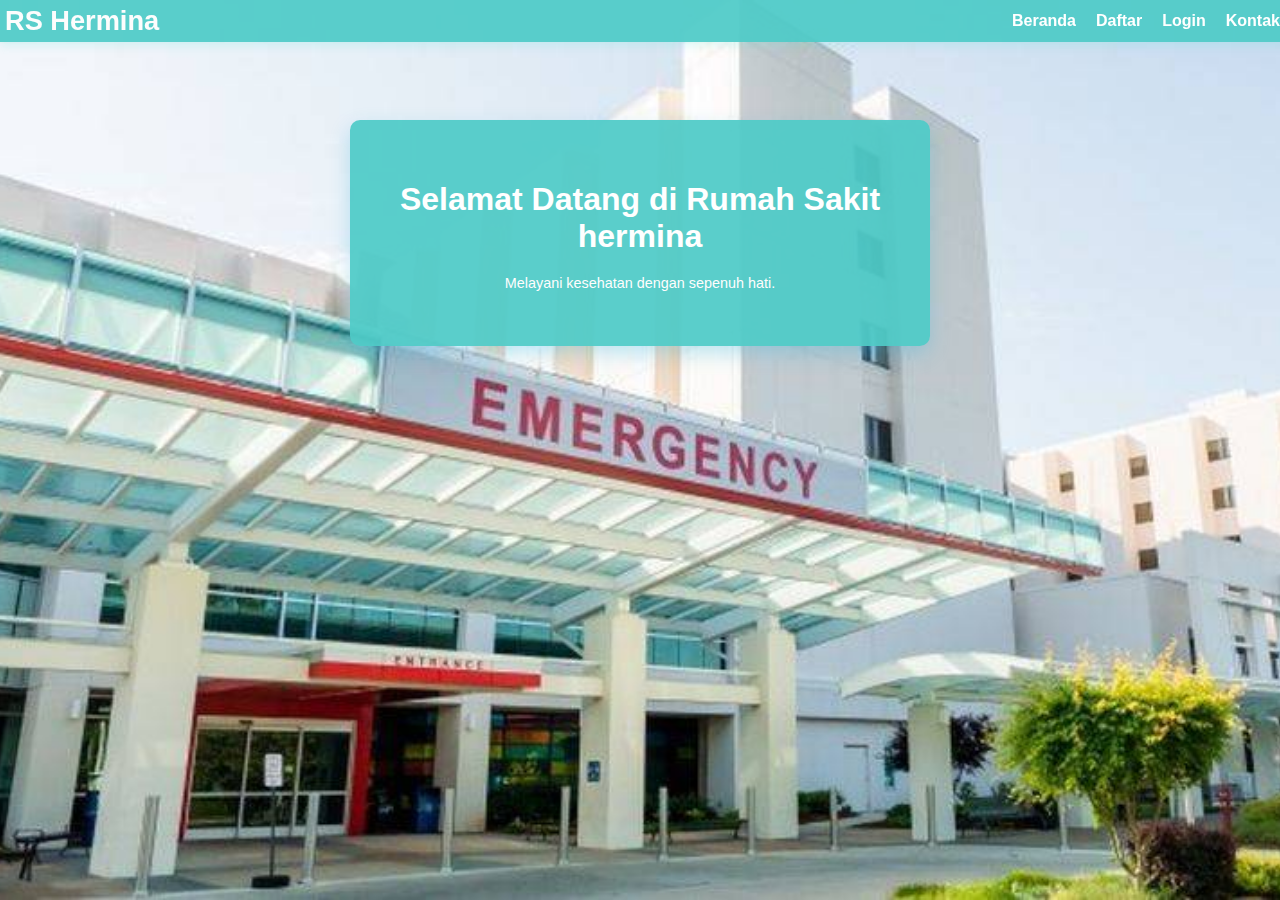
<file: index.html>
<!DOCTYPE html>
<html lang="id">
<head>
    <meta charset="UTF-8">
    <meta name="viewport" content="width=device-width, initial-scale=1.0">
    <title>Rumah Sakit Hermina - Beranda</title>
    <link rel="stylesheet" href="style.css">
</head>
<body>
    <header>
        <div class="logo">RS Hermina</div>
        <nav>
            <ul>
                <li><a href="index.html">Beranda</a></li>
                <li><a href="regist.html">Daftar</a></li>
                <li><a href="login.html">Login</a></li>
                <li><a href="#contact">Kontak</a></li>
            </ul>
        </nav>
    </header>

    <main>
        <section class="section">
            <h1>Selamat Datang di Rumah Sakit hermina</h1>
            <p>Melayani kesehatan dengan sepenuh hati.</p>
        </section>
    </main>
</body>
</html>
</file>
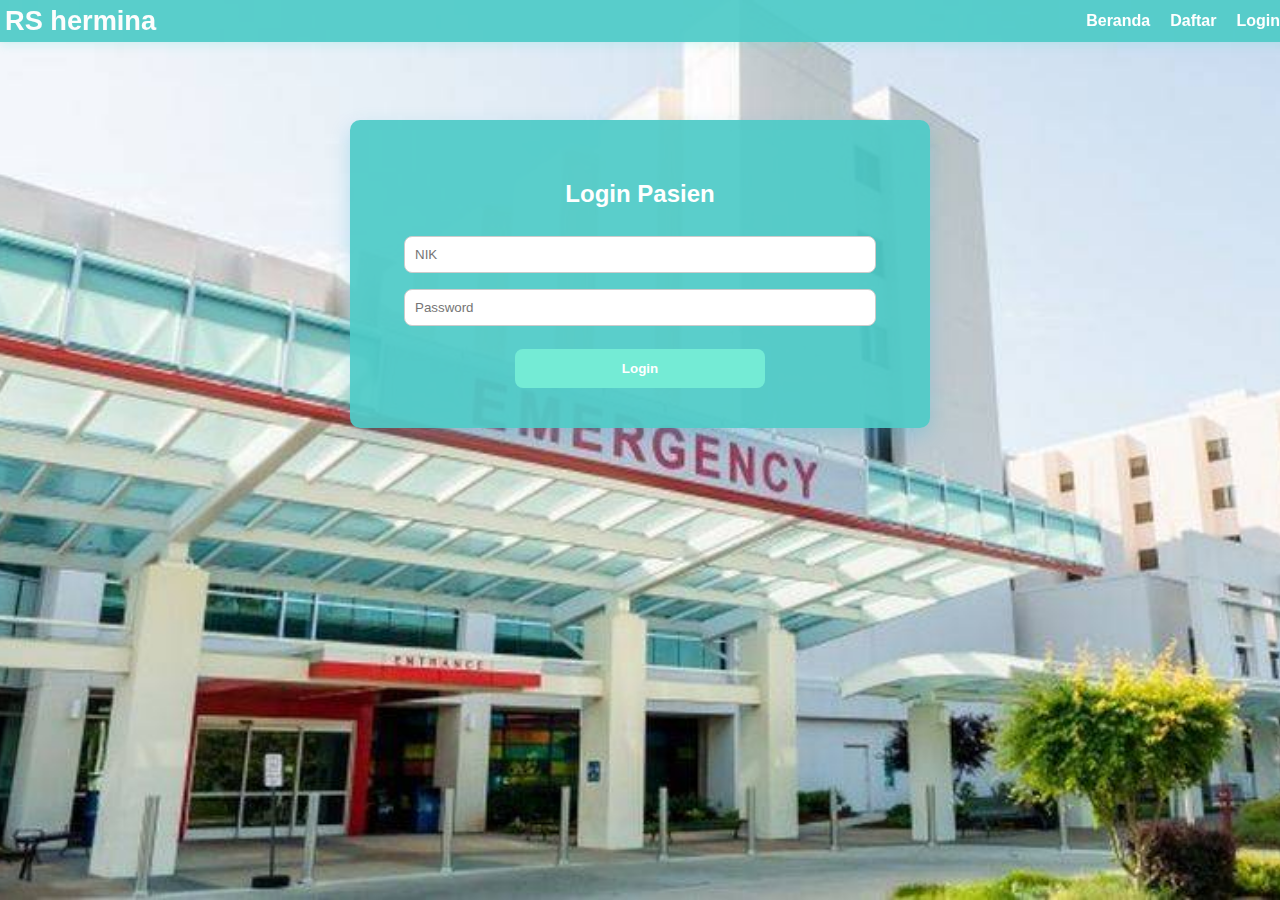
<file: dashboard.html>
<!DOCTYPE html>
<html lang="id">
<head>
    <meta charset="UTF-8">
    <meta name="viewport" content="width=device-width, initial-scale=1.0">
    <title>Dashboard Pasien - RS Lolo</title>
    <link rel="stylesheet" href="style.css">
</head>
<body>
<header>
    <div class="logo">RS Herimana</div>
    <nav>
        <ul>
            <li><a href="dashboard.html">Dashboard</a></li>
            <li><a href="#" onclick="logout()">Logout</a></li>
        </ul>
    </nav>
</header>

<main>
    <section class="section">
        <h1 id="welcome"></h1>

        <div class="dashboard-menu">
            <button onclick="nomorAntrian()">Nomor Antrian Check-Up</button>
            <button onclick="beliObat()">Pembelian Obat</button>
            <button onclick="jadwalDokter()">Jadwal Dokter</button>
            <button onclick="layananLain()">Layanan Lainnya</button>
        </div>

        <div id="dashboard-content" style="margin-top:20px;"></div>
    </section>
</main>
<script src="scrip.js"></script>
<script>
    if (window.location.href.includes("dashboard.html")) {
        const nik = localStorage.getItem('loggedUser');
        if (!nik) {
            alert("Silahkan login terlebih dahulu!");
            window.location.href = "login.html";
        } else {
            let users = JSON.parse(localStorage.getItem('users')) || [];
            let user = users.find(u => u.nik === nik);
            if (user) {
                document.getElementById('welcome').innerText = `Selamat datang, ${user.nama}!`;
            }
        }
    }
</script>
</body>
</html>
</file>
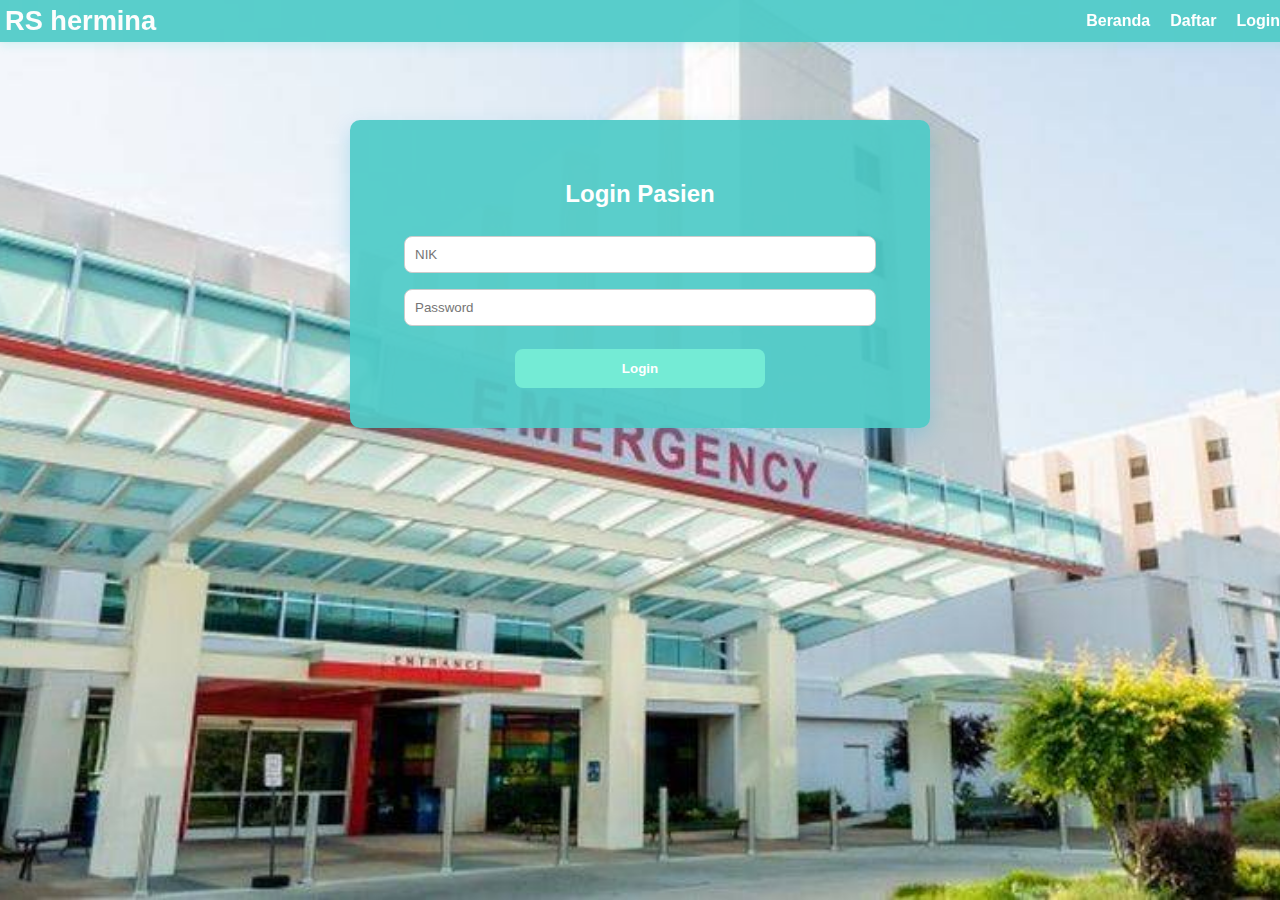
<file: login.html>
<!DOCTYPE html>
<html lang="id">
<head>
    <meta charset="UTF-8">
    <meta name="viewport" content="width=device-width, initial-scale=1.0">
    <title>RS Hermina - Login</title>
    <link rel="stylesheet" href="style.css">
</head>
<body>
<header>
    <div class="logo">RS hermina</div>
    <nav>
        <ul>
            <li><a href="index.html">Beranda</a></li>
            <li><a href="regist.html">Daftar</a></li>
            <li><a href="login.html">Login</a></li>
        </ul>
    </nav>
</header>

<main>
    <section class="section">
        <h2>Login Pasien</h2>
        <input type="text" id="login-NIK" placeholder="NIK">
        <input type="password" id="login-password" placeholder="Password">
        <button onclick="login()">Login</button>
    </section>
</main>

<script src="scrip.js"></script>
</body>
</html>
</file>
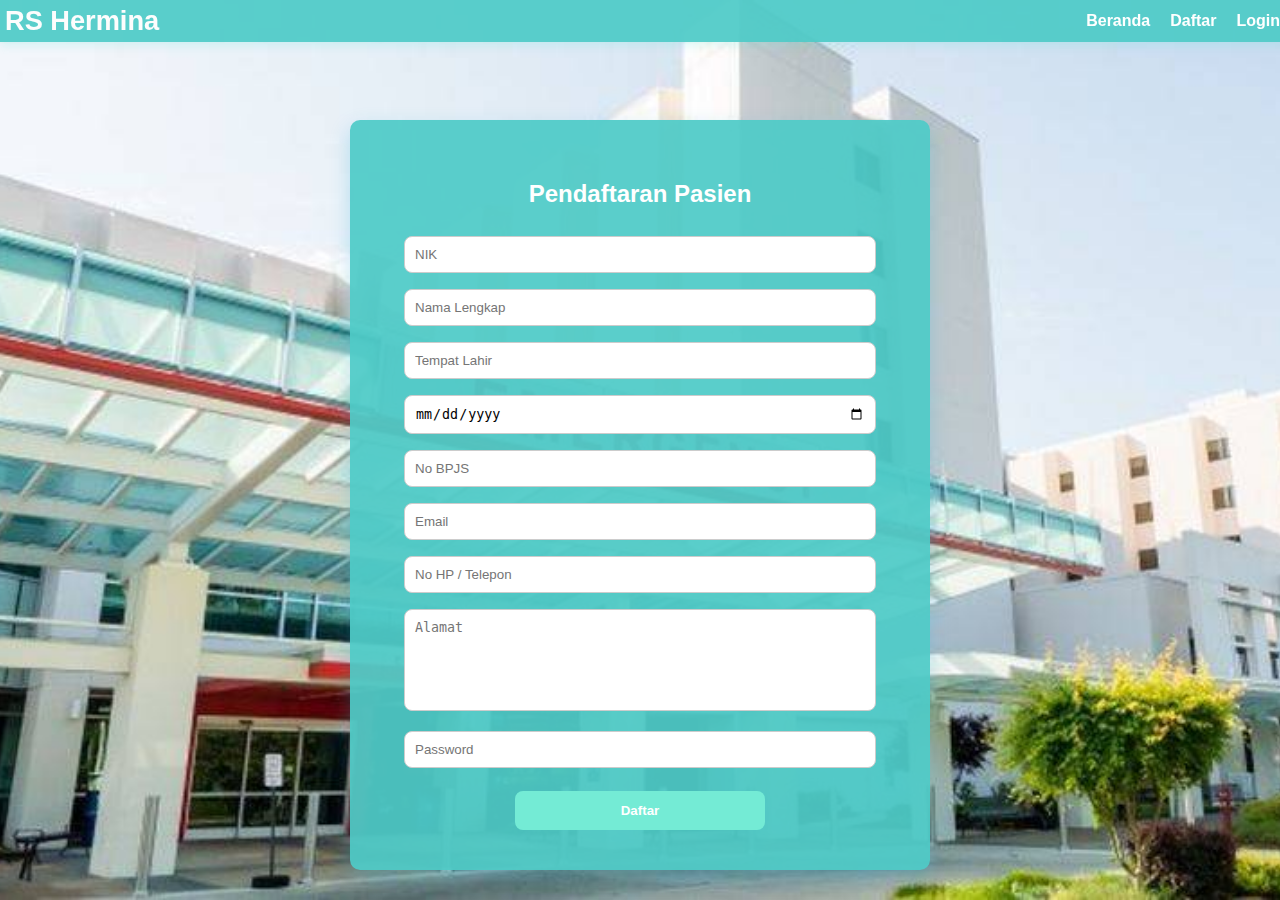
<file: regist.html>
<!DOCTYPE html>
<html lang="id">
<head>
    <meta charset="UTF-8">
    <meta name="viewport" content="width=device-width, initial-scale=1.0">
    <title>Rumah Sakit Hermina - Pendaftaran</title>
    <link rel="stylesheet" href="style.css">
</head>
<body>
<header>
    <div class="logo">RS Hermina</div>
    <nav>
        <ul>
            <li><a href="index.html">Beranda</a></li>
            <li><a href="regist.html">Daftar</a></li>
            <li><a href="login.html">Login</a></li>
        </ul>
    </nav>
</header>

<main>
    <section class="section">
        <h2>Pendaftaran Pasien</h2>
        <input type="text" id="nik" placeholder="NIK">
        <input type="text" id="nama" placeholder="Nama Lengkap">
        <input type="text" id="tempatLahir" placeholder="Tempat Lahir">
        <input type="date" id="tglLahir" placeholder="Tanggal Lahir">
        <input type="text" id="noBPJS" placeholder="No BPJS">
        <input type="email" id="email" placeholder="Email">
        <input type="text" id="noHP" placeholder="No HP / Telepon">
        <textarea id="alamat" placeholder="Alamat"></textarea>
        <input type="password" id="password" placeholder="Password">
        <button onclick="register()">Daftar</button>
    </section>
</main>

<script src="scrip.js"></script>
</body>
</html>
</file>
<file: style.css>
body {
    font-family: 'Arial', sans-serif;
    margin: 0;
    padding: 0;
    min-height: 100vh;
    background: url('foto.jpg') no-repeat center center fixed;
    background-size: cover;
    animation: moveBackground 20s linear infinite;
}

@keyframes moveBackground {
    0% { background-position: center top; }
    5% { background-position: center bottom; }
    100% { background-position: center top; }
}


header {
    position: fixed;
    top: 0;
    width: 100%;
    background: rgba(79, 203, 199, 0.936);
    display: flex;
    justify-content: space-between;
    align-items: center;
    padding: 5px;
    z-index: 100;
    box-shadow: 0 4px 9px rgba(93, 230, 218, 0.2);
}

header .logo {
    font-size: 1.7em;
    font-weight: bold;
    color: #fdfdfd;
}

header nav ul {
    list-style: none;
    display: flex;
    gap: 10px;
    margin: 0;
    padding: 0;
}

header nav ul li a {
    color: #ffffff;
    text-decoration: none;
    font-weight: bold;
    padding: 5px 5px;
    border-radius: 5px;
    transition: 0s;
}

header nav ul li a:hover {
    background-color: rgba(206, 230, 229, 0.3);
}


main {
    padding-top: 100px; 
    display: flex;
    justify-content: center;
    align-items: flex-start;
    flex-direction: column;
}

.section {
    background: rgba(79, 203, 199, 0.936);
    margin: 20px auto;
    padding: 40px;
    width: 90%;
    max-width: 500px;
    border-radius: 10px;
    text-align: center;
    box-shadow: 0 8px 20px rgba(45, 178, 222, 0.3);
    transition: 0.3s;
}

.section:hover {
    transform: translateY(-5px);
}

h1, h2 {
    color: #ffffff;
    margin-bottom: 20px;
}


input, textarea {
    width: 90%;
    padding: 10px;
    margin: 8px 0;
    border: 1px solid #ccc;
    border-radius: 8px;
    outline: none;
    transition: 0.3s;
}

input:focus, textarea:focus {
    border-color: #74ebd5;
    box-shadow: 0 0 8px rgba(116,235,213,0.5);
}

textarea {
    resize: none;
    height: 80px;
}

button {
    width: 50%;
    padding: 12px;
    margin-top: 15px;
    border: none;
    border-radius: 8px;
    background-color: #74ebd5;
    color: white;
    font-weight: bold;
    cursor: pointer;
    transition: 0.3s;
}

button:hover {
    background-color: #ACB6E5;
    transform: scale(1.05);
}

p {
    font-size: 0.9em;
    color: #fffdfd;
}

span {
    color: #3498db;
    cursor: pointer;
    text-decoration: underline;
}


.dashboard-menu {
    display: flex;
    flex-direction: column;
    gap: 15px;
    margin-top: 20px;
}

.dashboard-menu button {
    width: 80%;
    margin: 0 auto;
    font-size: 1em;
}


@media (max-width: 600px) {
    header {
        flex-direction: column;
        align-items: flex-start;
    }

    header nav ul {
        flex-direction: column;
        gap: 10px;
    }

    .section {
        width: 95%;
    }

    button {
        width: 70%;
    }
}
</file>
